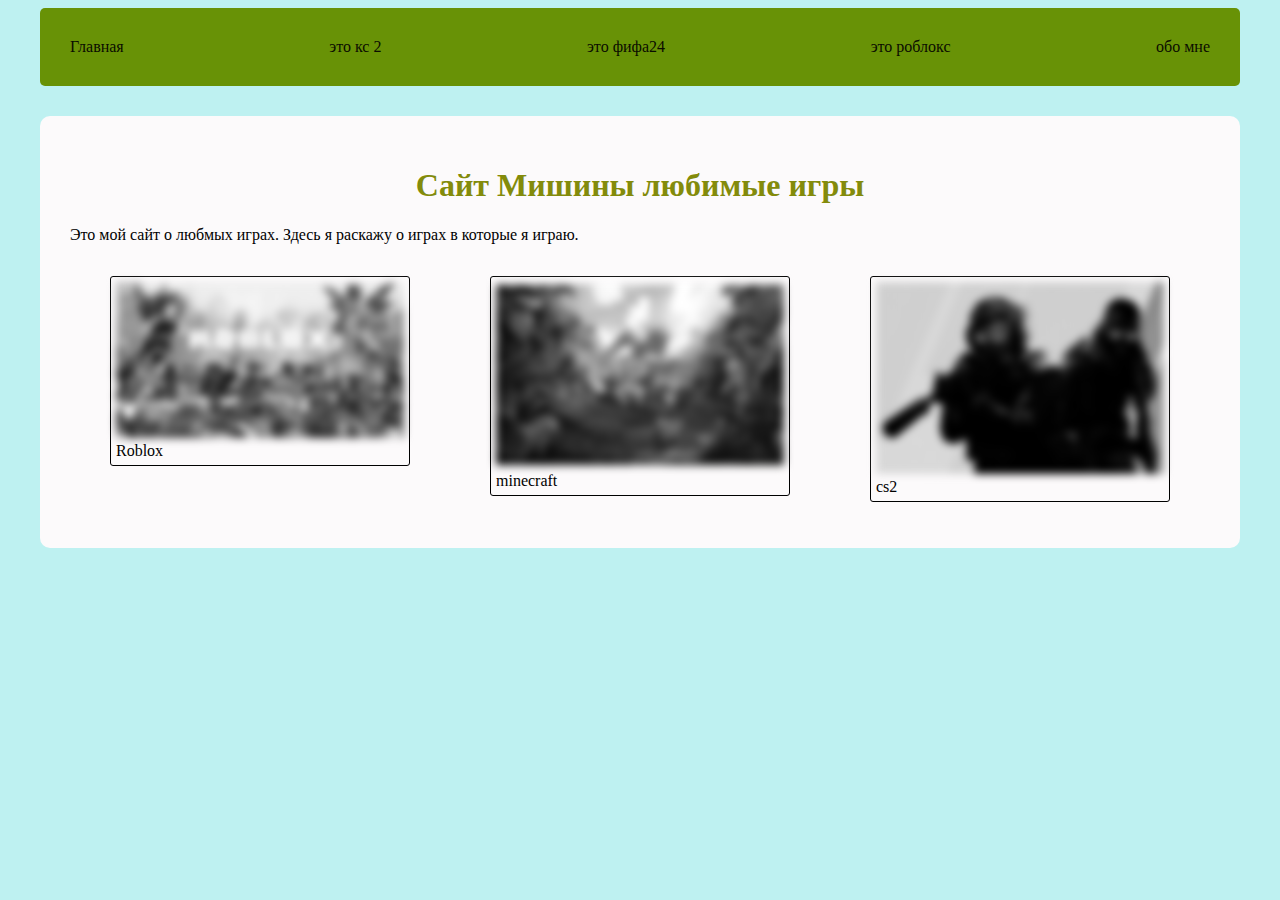
<file: index.html>
<!DOCTYPE html>
<html lang="ru">

<head>
    <meta charset="UTF-8">
    <meta name="viewport" content="width=device-width, initial-scale=1.0">
    <title>Мои любимые игры</title>
    <link rel="stylesheet" href="style.css">
</head>
<body>
    <nav class="main-nav">
        <ul class="menu-list">
            <li class="menu-item"><a href="index.html">Главная</a></li>
            <li class="menu-item"><a href="cs2.html">это кс 2</a></li>
            <li class="menu-item"><a href="fifa.html">это фифа24</a></li>
            <li class="menu-item"><a href="roblox.html">это роблокс </a></li>
            <li class="menu-item"><a href="about.html">обо мне</a></li>
        </ul>
    </nav>
    <main class="main">
        <h1 class="main-title">Сайт Мишины любимые игры</h1>
        <p>Это мой сайт о любмых играх. Здесь я раскажу о играх в которые я играю.</p>
        <div class="gallery">
          <figure class="gallery-item">
            <img src="96b1ecca675858c47fcd56b8769ccec4.jpg" alt="Roblox" class="gallery-img">
            <figcaption class="gallery-name">Roblox</figcaption>
          </figure>
          <figure class="gallery-item">
            <img src="111054-min.jpg" alt="minecraft" class="gallery-img">
            <figcaption class="gallery-name">minecraft</figcaption>
          </figure>
          <figure class="gallery-item">
            <img src="counter-strike-2-dlya-novichkov_1700144430170956260.jpg" alt="cs 2" class="gallery-img">
            <figcaption class="gallery-name">cs2</figcaption>
          </figure>

        </div>
    </main>    
</body>

</html>
</file>
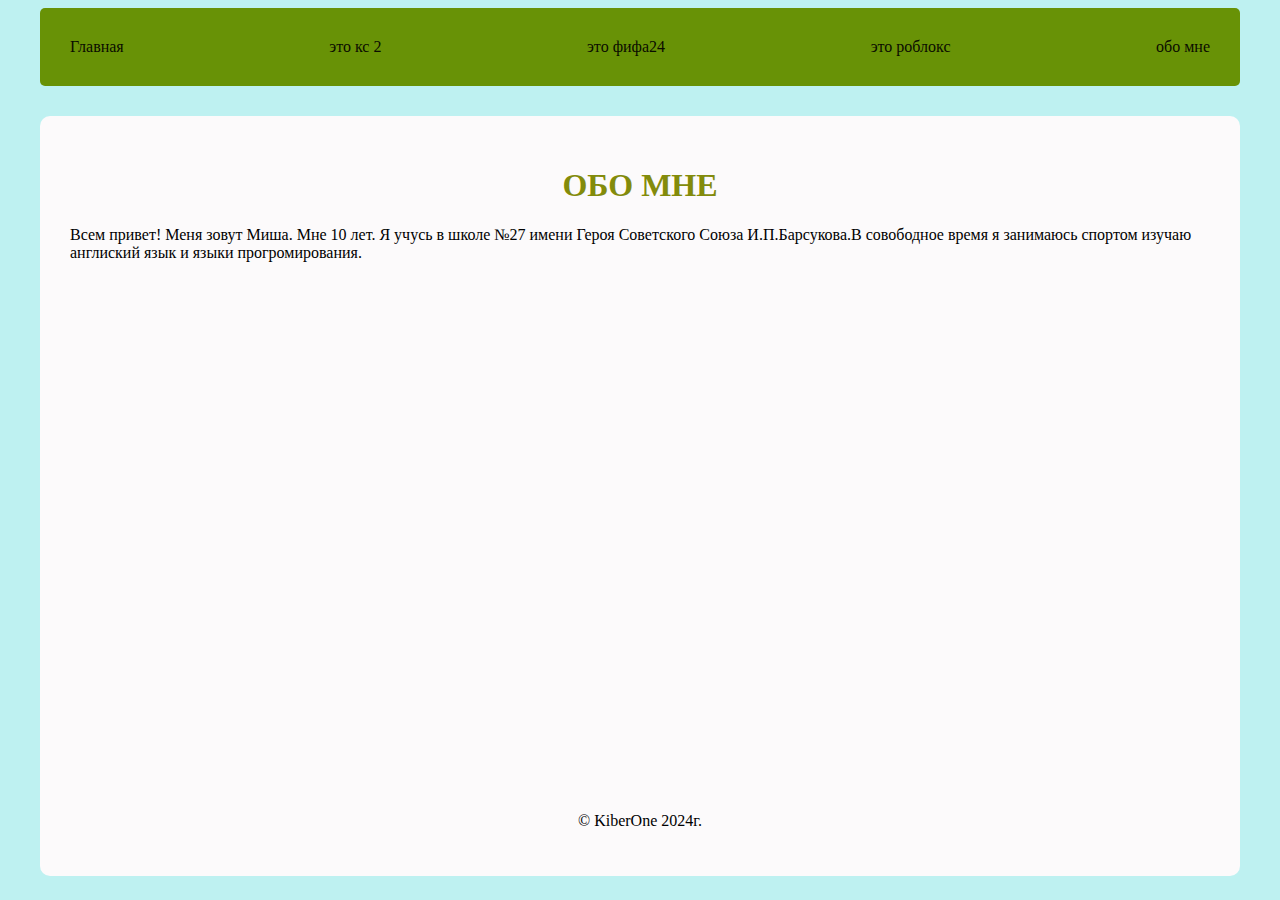
<file: about.html>
<!DOCTYPE html>
<html lang="ru">
<head>
    <meta charset="UTF-8">
    <meta name="viewport" content="width=device-width, initial-scale=1.0">
    <title>обо мне</title>
    <link rel="stylesheet" href="style.css">
</head>
<body> 
    <nav class="main-nav">
        <ul class="menu-list">
            <li class="menu-item"><a href="index.html">Главная</a></li>
            <li class="menu-item"><a href="cs2.html">это кс 2</a></li>
            <li class="menu-item"><a href="fifa.html">это фифа24</a></li>
            <li class="menu-item"><a href="roblox.html">это роблокс </a></li>
            <li class="menu-item"><a href="about.html">обо мне</a></li>
        </ul>
    </nav>
    <main class="main">
        <h1 class="main-title">ОБО МНЕ</h1>
        <p>Всем привет! Меня зовут Миша. Мне 10 лет. Я учусь в школе №27 имени Героя Советского Союза И.П.Барсукова.В совободное время я занимаюсь спортом изучаю англиский язык и языки прогромирования. </p>
        <iframe src="https://www.google.com/maps/embed?pb=!1m18!1m12!1m3!1d2060.6968365122225!2d23.64997306956833!3d52.105295801421924!2m3!1f0!2f0!3f0!3m2!1i1024!2i768!4f13.1!3m3!1m2!1s0x47210bd25f8ffd81%3A0x62099b7e0c0885c2!2z0KHRgNC10LTQvdGP0Y8g0KjQutC-0LvQsCDihJYyNyBMZW9u!5e0!3m2!1sru!2sby!4v1730132215527!5m2!1sru!2sby" width="600" height="450" style="border:0;" allowfullscreen="" loading="lazy" referrerpolicy="no-referrer-when-downgrade"></iframe>
        <p class="copyright">&#169; KiberOne 2024г.</p>
    </main>
</body>
</html>
</file>
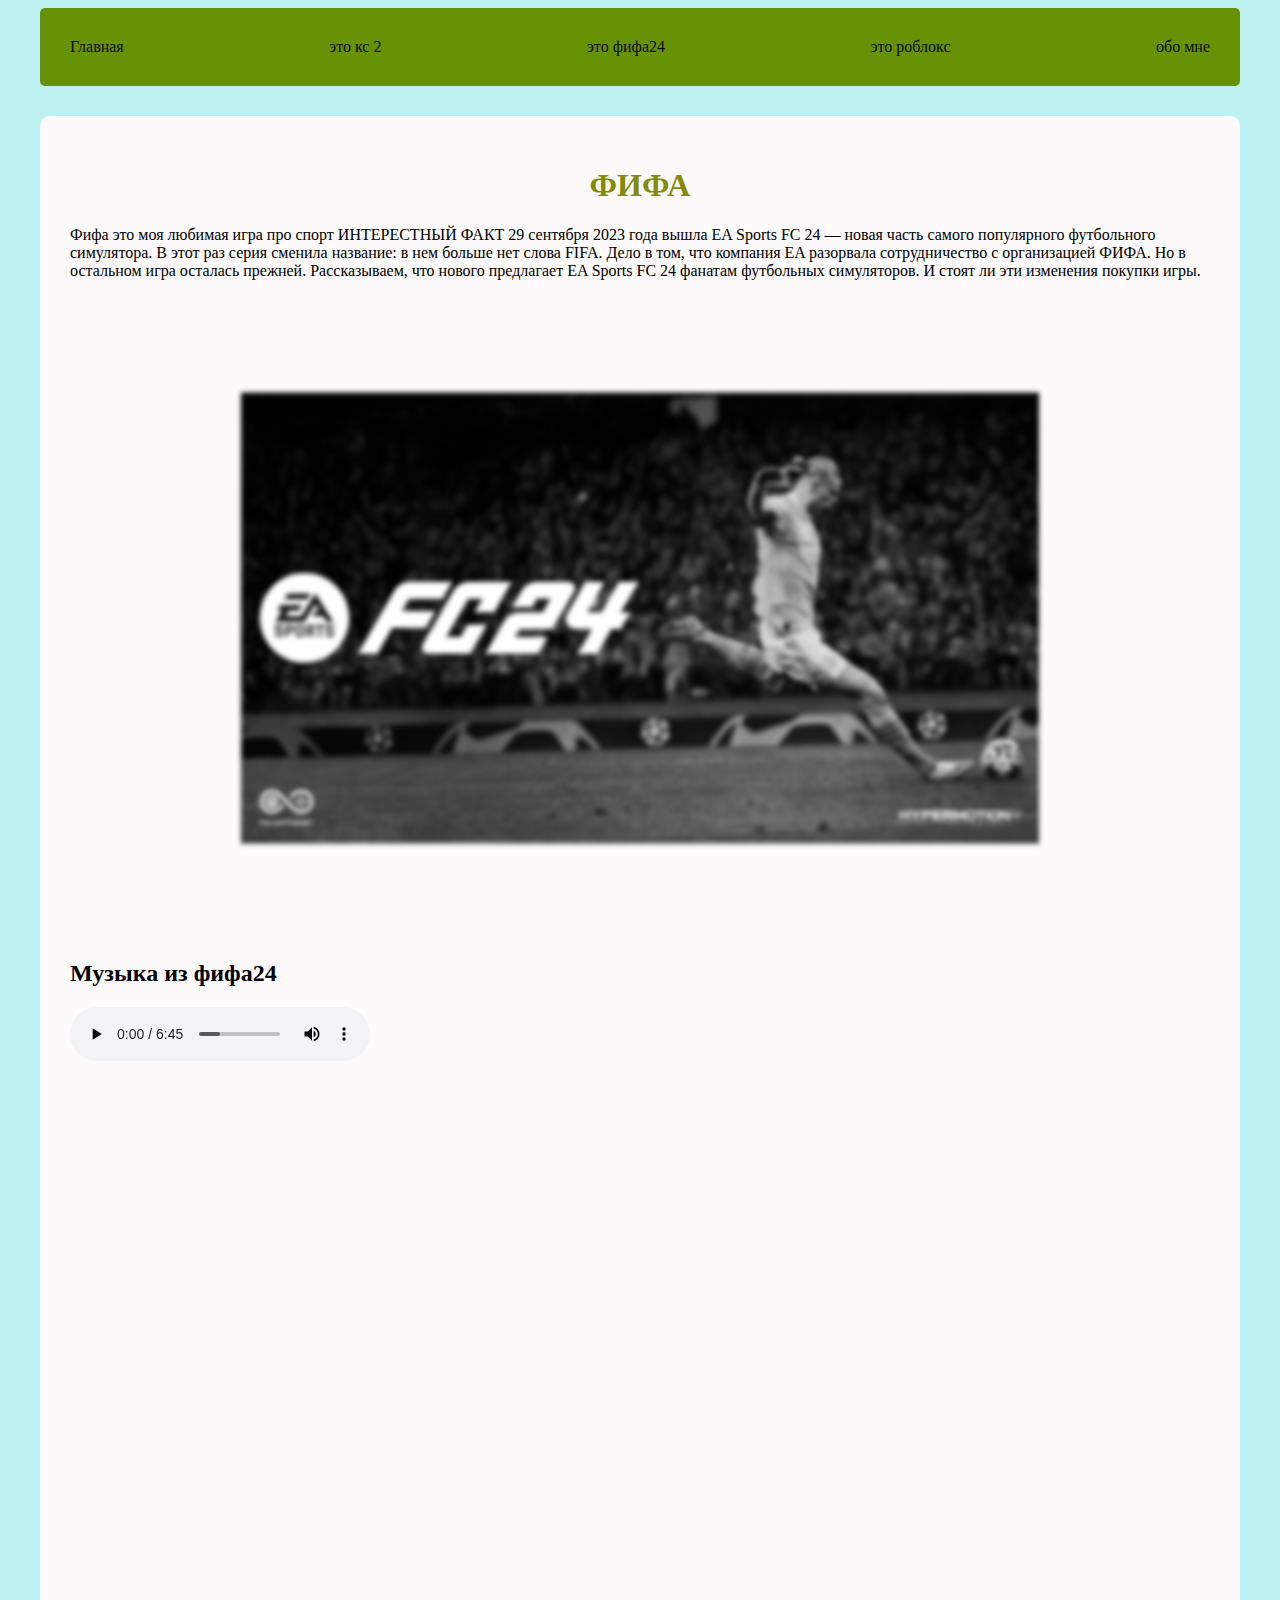
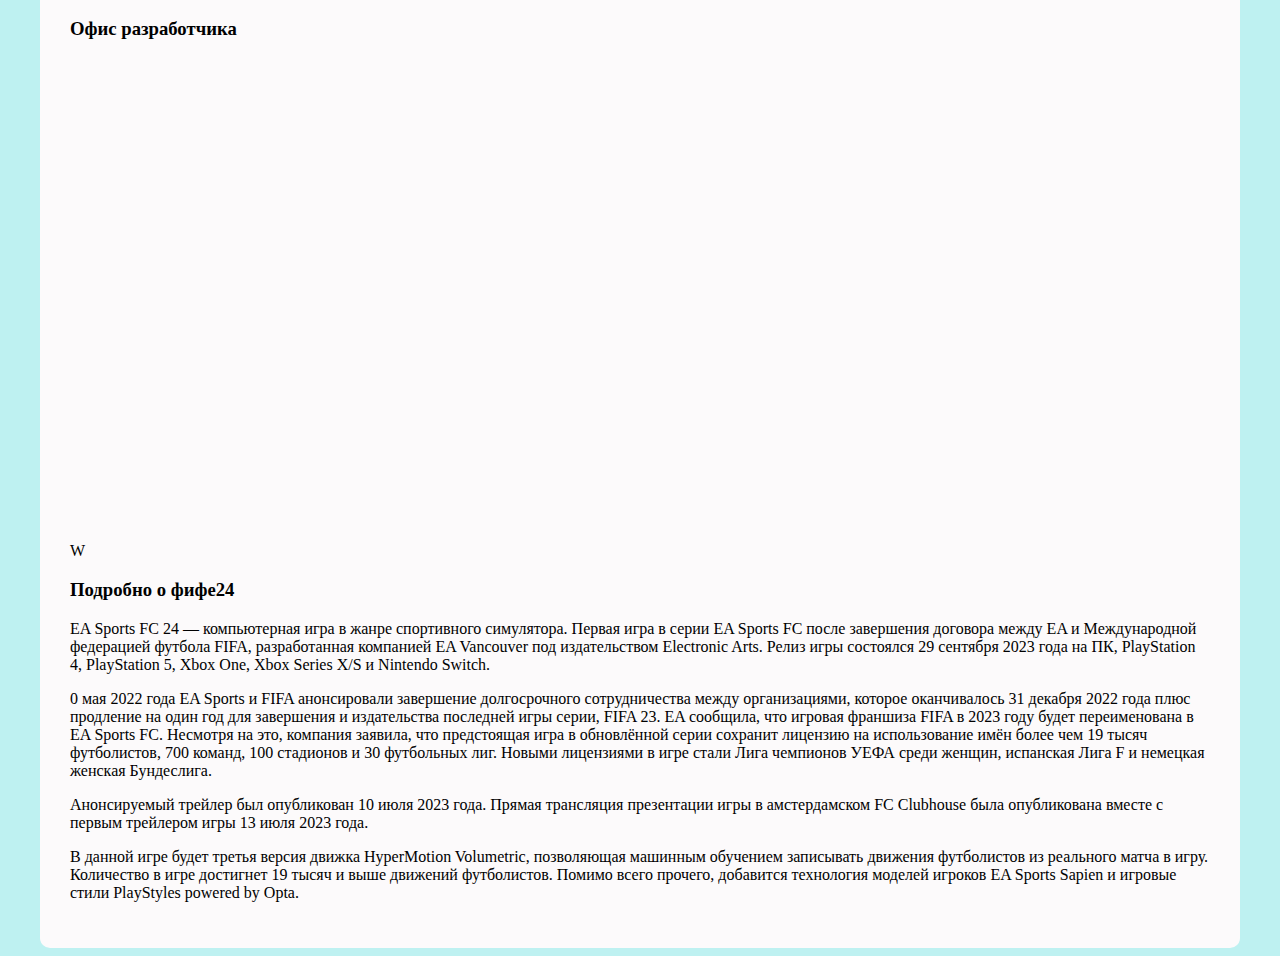
<file: fifa.html>
<!DOCTYPE html>
<html lang="ru">
<head>
    <meta charset="UTF-8">
    <meta name="viewport" content="width=device-width, initial-scale=1.0">
    <title>фифа 24</title>
    <link rel="stylesheet" href="style.css">
</head>
<body>
    <nav class="main-nav">
        <ul class="menu-list">
            <li class="menu-item"><a href="index.html">Главная</a></li>
            <li class="menu-item"><a href="cs2.html">это кс 2</a></li>
            <li class="menu-item"><a href="fifa.html">это фифа24</a></li>
            <li class="menu-item"><a href="roblox.html">это роблокс </a></li>
            <li class="menu-item"><a href="about.html">обо мне</a></li>
        </ul>
    </nav>
    <main class="main">
        <h1 class="main-title">ФИФА</h1>
        <p>Фифа это моя любимая игра про спорт ИНТЕРЕСТНЫЙ ФАКТ 29 сентября 2023 года вышла EA Sports FC 24 — новая часть самого популярного футбольного симулятора.

            В этот раз серия сменила название: в нем больше нет слова FIFA. Дело в том, что компания EA разорвала сотрудничество с организацией ФИФА. Но в остальном игра осталась прежней.
            
            Рассказываем, что нового предлагает EA Sports FC 24 фанатам футбольных симуляторов. И стоят ли эти изменения покупки игры.</p>
        <img src="photo_201396.jpg" alt="ФИФА24" class="main-img">
        <h2>Музыка из фифа24</h2>
        <audio controls src="audio/fifa.mp3"></audio>
        <iframe width="560" height="500" src="https://www.youtube.com/embed/XhP3Xh4LMA8?si=95EVliXnWyrhiacY" title="YouTube video player" frameborder="0" allow="accelerometer; autoplay; clipboard-write; encrypted-media; gyroscope; picture-in-picture; web-share" referrerpolicy="strict-origin-when-cross-origin" allowfullscreen></iframe>

        <div class="map">
<h3>Офис разработчика</h3>
<iframe src="https://www.google.com/maps/embed?pb=!1m18!1m12!1m3!1d2446.2855235367656!2d21.006270979936346!3d52.18368256107089!2m3!1f0!2f0!3f0!3m2!1i1024!2i768!4f13.1!3m3!1m2!1s0x471932d7be13cb2d%3A0x8deafc4d34a09ad5!2sElectronic%20Arts%20Polska!5e0!3m2!1sru!2sby!4v1728921762864!5m2!1sru!2sby" width="600" height="450" style="border:0;" allowfullscreen="" loading="lazy" referrerpolicy="no-referrer-when-downgrade"></iframe>W
        </div>
        <div class="info">
            <h3>Подробно о фифе24</h3> 
            <p>EA Sports FC 24 — компьютерная игра в жанре спортивного симулятора. Первая игра в серии EA Sports FC после завершения договора между EA и Международной федерацией футбола FIFA, разработанная компанией EA Vancouver под издательством Electronic Arts. Релиз игры состоялся 29 сентября 2023 года на ПК, PlayStation 4, PlayStation 5, Xbox One, Xbox Series X/S и Nintendo Switch.</p>
            <p>0 мая 2022 года EA Sports и FIFA анонсировали завершение долгосрочного сотрудничества между организациями, которое оканчивалось 31 декабря 2022 года плюс продление на один год для завершения и издательства последней игры серии, FIFA 23. EA сообщила, что игровая франшиза FIFA в 2023 году будет переименована в EA Sports FC. Несмотря на это, компания заявила, что предстоящая игра в обновлённой серии сохранит лицензию на использование имён более чем 19 тысяч футболистов, 700 команд, 100 стадионов и 30 футбольных лиг. Новыми лицензиями в игре стали Лига чемпионов УЕФА среди женщин, испанская Лига F и немецкая женская Бундеслига.</p>
            <p>Анонсируемый трейлер был опубликован 10 июля 2023 года. Прямая трансляция презентации игры в амстердамском FC Clubhouse была опубликована вместе с первым трейлером игры 13 июля 2023 года.</p>
            <p>В данной игре будет третья версия движка HyperMotion Volumetric, позволяющая машинным обучением записывать движения футболистов из реального матча в игру. Количество в игре достигнет 19 тысяч и выше движений футболистов. Помимо всего прочего, добавится технология моделей игроков EA Sports Sapien и игровые стили PlayStyles powered by Opta.</p>

    </main>

</body>
</html>
</file>
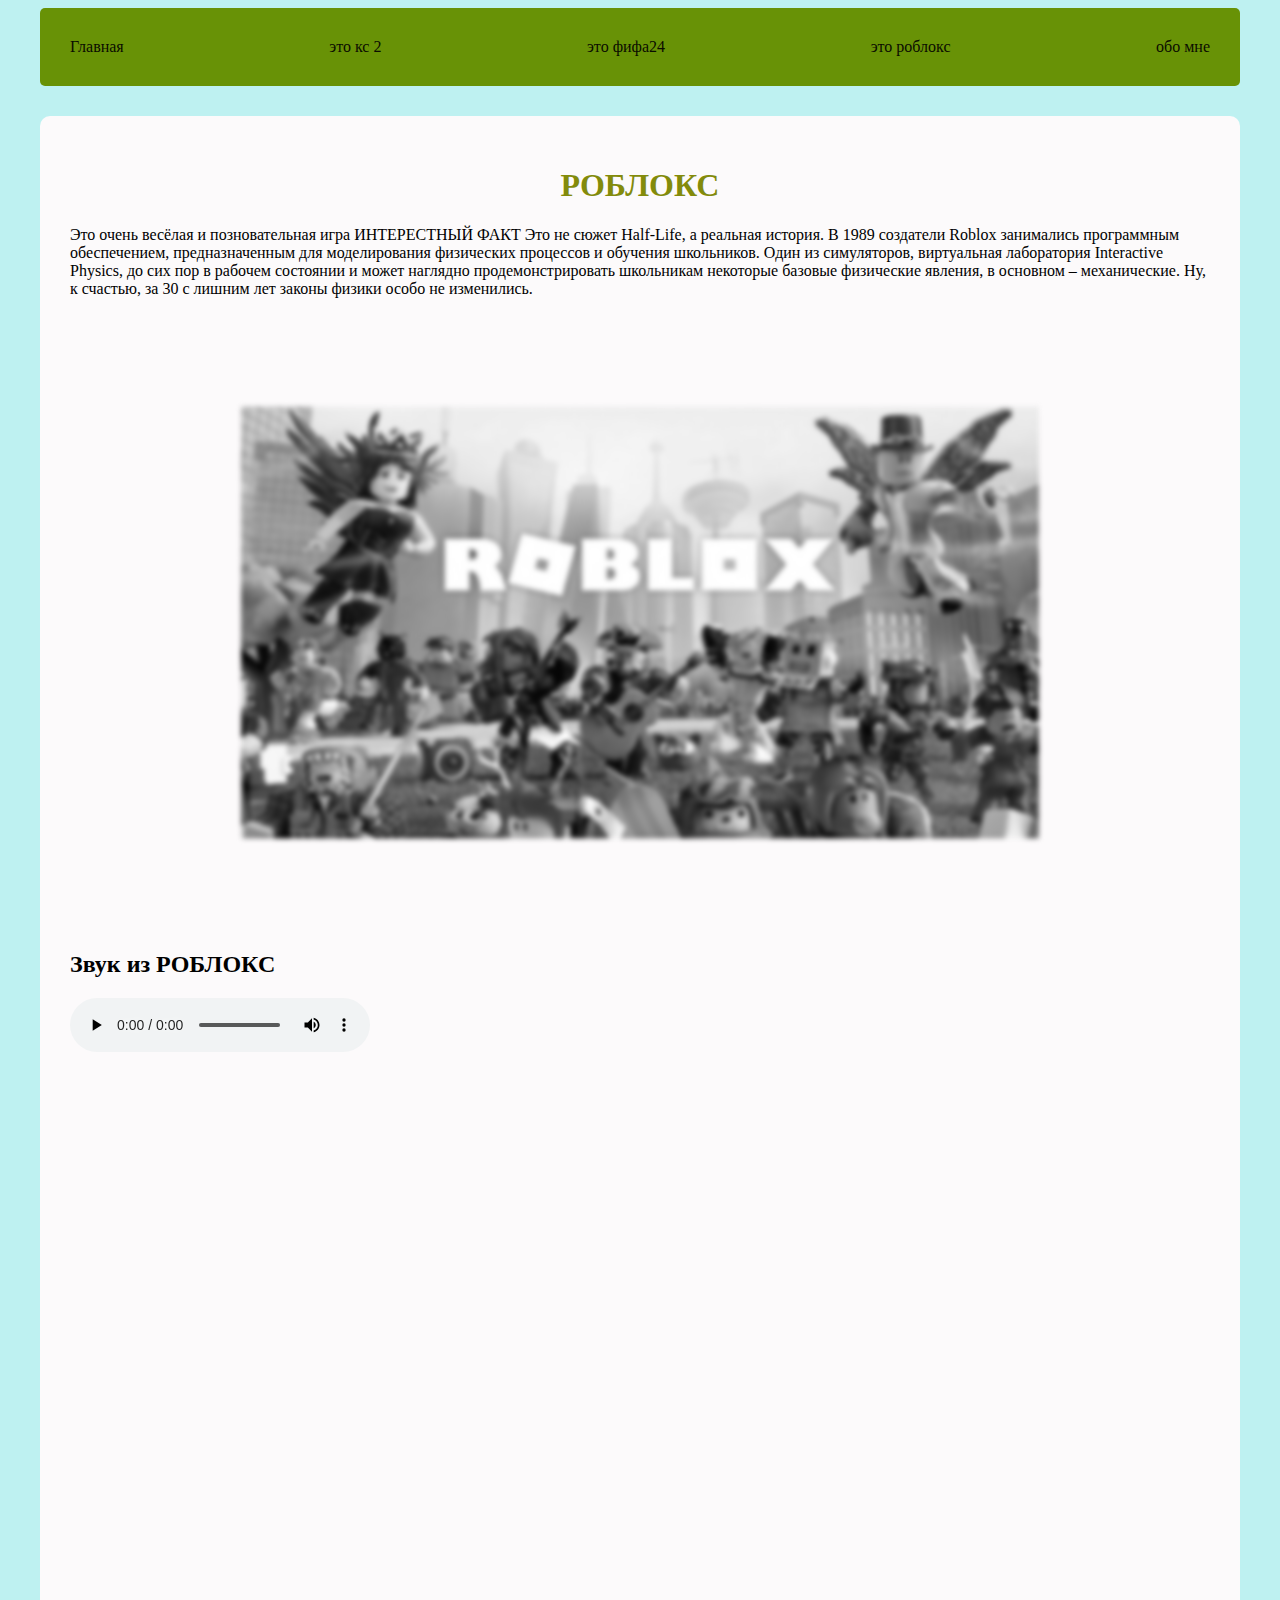
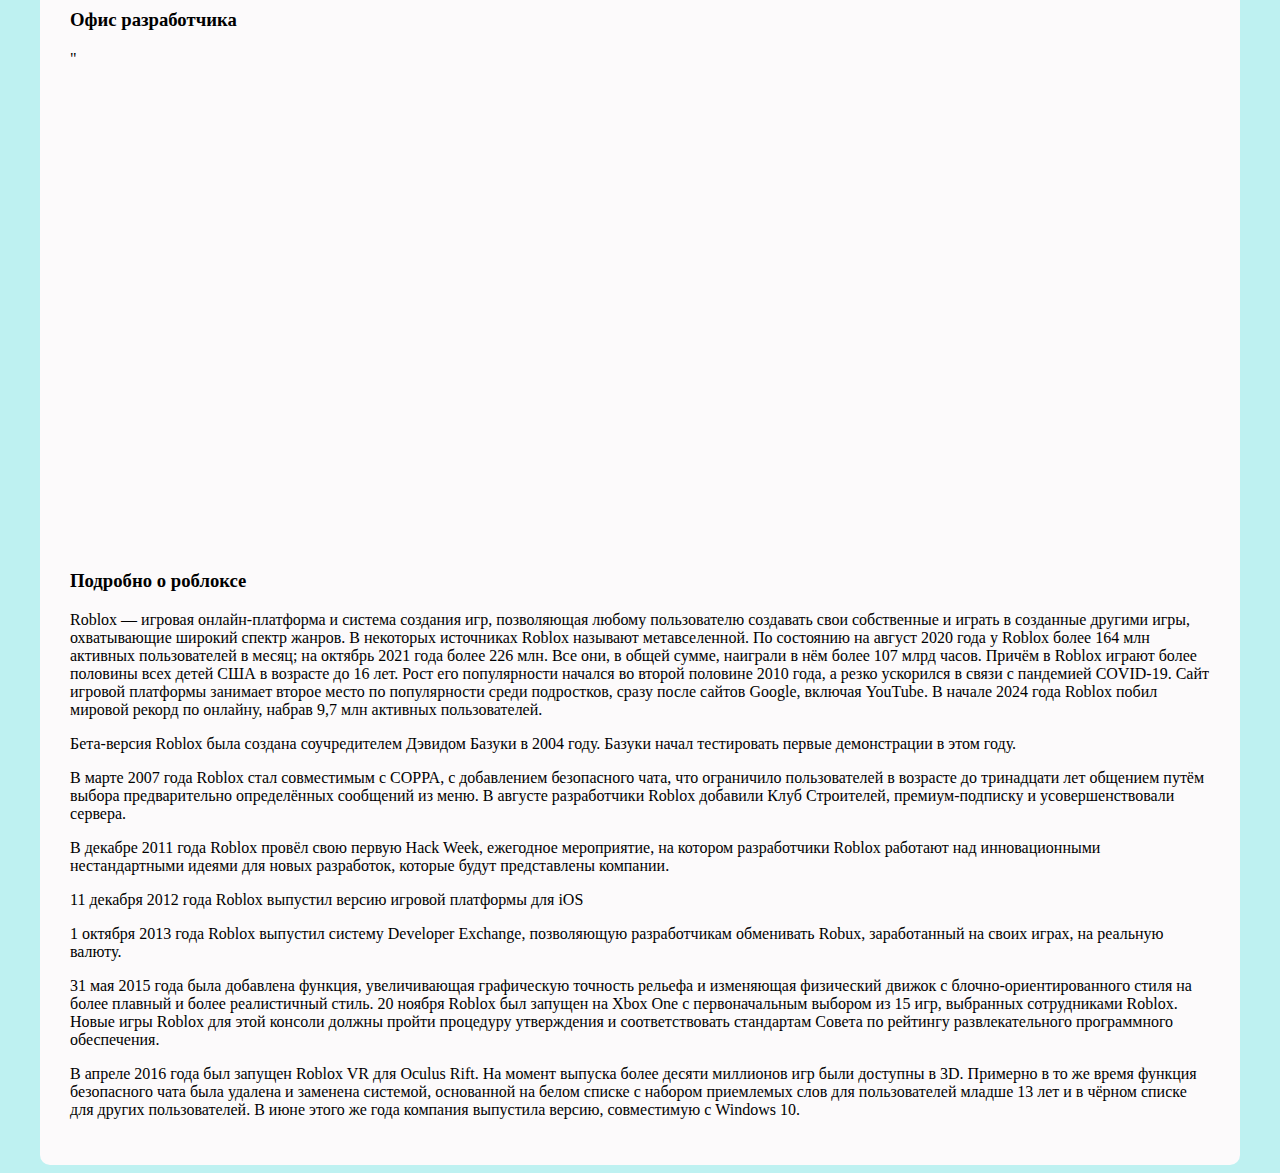
<file: roblox.html>
<!DOCTYPE html>
<html lang="ru">
<head>
    <meta charset="UTF-8">
    <meta name="viewport" content="width=device-width, initial-scale=1.0">
    <title>роблокс</title>
    <link rel="stylesheet" href="style.css">
</head>
<body>
    <nav class="main-nav">
        <ul class="menu-list">
            <li class="menu-item"><a href="index.html">Главная</a></li>
            <li class="menu-item"><a href="cs2.html">это кс 2</a></li>
            <li class="menu-item"><a href="fifa.html">это фифа24</a></li>
            <li class="menu-item"><a href="roblox.html">это роблокс </a></li>
            <li class="menu-item"><a href="about.html">обо мне</a></li>
        </ul>
    </nav> 
    <main class="main">
        <h1 class="main-title">РОБЛОКС</h1>
        <p>Это очень весёлая и позновательная игра ИНТЕРЕСТНЫЙ ФАКТ Это не сюжет Half-Life, а реальная история. В 1989 создатели Roblox занимались программным обеспечением, предназначенным для моделирования физических процессов и обучения школьников. Один из симуляторов, виртуальная лаборатория Interactive Physics, до сих пор в рабочем состоянии и может наглядно продемонстрировать школьникам некоторые базовые физические явления, в основном – механические. Ну, к счастью, за 30 с лишним лет законы физики особо не изменились.</p>
        <img src="96b1ecca675858c47fcd56b8769ccec4.jpg" alt="roblox" class="main-img">
        <h2>Звук из РОБЛОКС</h2>
        <audio controls src="audio/roblox.mp3"></audio>
        <iframe width="560" height="500" src="https://www.youtube.com/embed/YKG3Zjx7iqE?si=wdtfZqE1nU7HNVFr" title="YouTube video player" frameborder="0" allow="accelerometer; autoplay; clipboard-write; encrypted-media; gyroscope; picture-in-picture; web-share" referrerpolicy="strict-origin-when-cross-origin" allowfullscreen></iframe>
        <div class="map">
            <h3>Офис разработчика</h3>
            "<iframe src="https://www.google.com/maps/embed?pb=!1m18!1m12!1m3!1d268.984642694579!2d-122.32457889662543!3d37.56363173399369!2m3!1f0!2f0!3f0!3m2!1i1024!2i768!4f13.1!3m3!1m2!1s0x808f9e703689ae9b%3A0x93f8634def634039!2zNjAgRSAzcmQgQXZlICMxMTUsIFNhbiBNYXRlbywgQ0EgOTQ0MDEsINCh0KjQkA!5e1!3m2!1sru!2sby!4v1728922804458!5m2!1sru!2sby" width="600" height="450" style="border:0;" allowfullscreen="" loading="lazy" referrerpolicy="no-referrer-when-downgrade"></iframe>

                    </div>
                    <div class="info">
                  <h3>Подробно о роблоксе</h3> 
                  <p>Roblox — игровая онлайн-платформа и система создания игр, позволяющая любому пользователю создавать свои собственные и играть в созданные другими игры, охватывающие широкий спектр жанров. В некоторых источниках Roblox называют метавселенной. По состоянию на август 2020 года у Roblox более 164 млн активных пользователей в месяц; на октябрь 2021 года более 226 млн. Все они, в общей сумме, наиграли в нём более 107 млрд часов. Причём в Roblox играют более половины всех детей США в возрасте до 16 лет. Рост его популярности начался во второй половине 2010 года, а резко ускорился в связи с пандемией COVID-19. Сайт игровой платформы занимает второе место по популярности среди подростков, сразу после сайтов Google, включая YouTube. В начале 2024 года Roblox побил мировой рекорд по онлайну, набрав 9,7 млн активных пользователей.</p> 
                  <p>Бета-версия Roblox была создана соучредителем Дэвидом Базуки в 2004 году. Базуки начал тестировать первые демонстрации в этом году.</p> 
                  <p>В марте 2007 года Roblox стал совместимым с COPPA, с добавлением безопасного чата, что ограничило пользователей в возрасте до тринадцати лет общением путём выбора предварительно определённых сообщений из меню. В августе разработчики Roblox добавили Клуб Строителей, премиум-подписку и усовершенствовали сервера.</p>
                  <p>В декабре 2011 года Roblox провёл свою первую Hack Week, ежегодное мероприятие, на котором разработчики Roblox работают над инновационными нестандартными идеями для новых разработок, которые будут представлены компании.</p>
                  <p>11 декабря 2012 года Roblox выпустил версию игровой платформы для iOS</p>
                  <p>1 октября 2013 года Roblox выпустил систему Developer Exchange, позволяющую разработчикам обменивать Robux, заработанный на своих играх, на реальную валюту.</p>
                  <p>31 мая 2015 года была добавлена функция, увеличивающая графическую точность рельефа и изменяющая физический движок с блочно-ориентированного стиля на более плавный и более реалистичный стиль. 20 ноября Roblox был запущен на Xbox One с первоначальным выбором из 15 игр, выбранных сотрудниками Roblox. Новые игры Roblox для этой консоли должны пройти процедуру утверждения и соответствовать стандартам Совета по рейтингу развлекательного программного обеспечения.</p>
                  <p>В апреле 2016 года был запущен Roblox VR для Oculus Rift. На момент выпуска более десяти миллионов игр были доступны в 3D. Примерно в то же время функция безопасного чата была удалена и заменена системой, основанной на белом списке с набором приемлемых слов для пользователей младше 13 лет и в чёрном списке для других пользователей. В июне этого же года компания выпустила версию, совместимую с Windows 10.</p>
                    </div>
    </main>

</body>
</html>
</file>
<file: style.css>
.main-title {
    color: rgb(131, 139, 11);
    text-align: center;
}

body {
    background: rgb(190, 241, 241);
}

* {
    box-sizing: border-box;
}

iframe{
    width: 100%;
    margin-top: 30px;
}

.main-nav {
    max-width: 1200px;
    width: 100%;
    background-color: rgb(104, 146, 6);
    padding: 30px;
    margin: 0 auto;
    border-radius: 5px;
}
.menu-list{
    display: flex;
    flex-direction: row;
    justify-content: space-between;
    align-items: center;
    list-style-type: none;
    padding: 0;
    margin: 0;
}

.menu-list a{
    text-decoration: none;
    color: rgb(10, 12, 0);
    margin: 0;
    padding: 0;

}

main {
    margin: 0 auto;
    max-width: 1200px;
    width: 100%;
    margin-top: 30px;
    border-radius: 10px;
    background-color: rgb(252, 250, 251);
    padding: 30px;


}
.main-img {
    display: block;
    width: 60%;
    margin: 0 auto;
}

.gallery {
    display: flex;
    flex-direction: row;
    width: 100%;
    justify-content: space-between;
    align-items: flex-start;
}
.gallery-item {
    width: 33%;
    padding: 5px;
    border: 1px solid black;
    border-radius: 3px;
}
.gallery-img{
    width: 100%;
}
.gallery-img{
    width: 100%;
    filter: grayscale(1.5) blur(4px);
    transition: 1s;
}
.gallery-img:hover {
    transform: scale(1.4) rotate(720deg);
    filter:none;
}

.main-img{
    width: 100%;
    transform: scale(0.7);
    filter: grayscale(1.5) blur(4px);
    transition: 1s;
}

.main-img:hover{
    transform: scale(1) rotate(720deg);
    filter:none
}
  .copyright {
    text-align: center;
    margin-top: 50px;
  }
</file>
